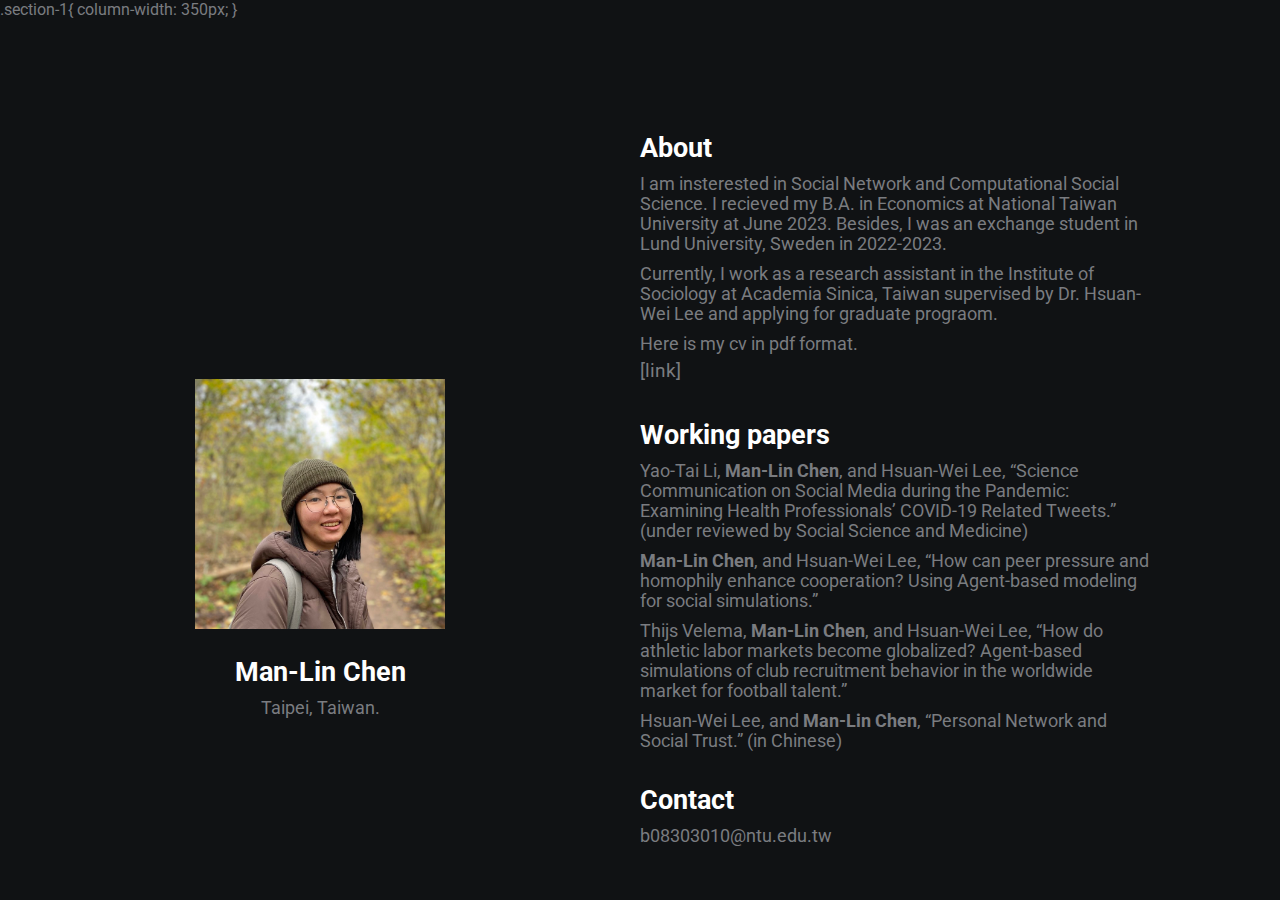
<file: index.html>
<!DOCTYPE html>
<html lang="en">
<head>
    <meta charset="UTF-8">
    <meta name="viewport" content="width=device-width, initial-scale=1.0">
    <meta http-equiv="X-UA-Compatible" content="ie=edge">
    <link rel="stylesheet" href="https://use.fontawesome.com/releases/v5.4.1/css/all.css" integrity="sha384-5sAR7xN1Nv6T6+dT2mhtzEpVJvfS3NScPQTrOxhwjIuvcA67KV2R5Jz6kr4abQsz" crossorigin="anonymous">
    <link rel="stylesheet" href="style.css">
    <title>Man-Lin Chen</title>
    .section-1{
    column-width: 350px;
    }
</head>
<body>
    <div class="grid-2">
        <div class="section-1">
            <img src="pc.jpg" alt="me" style="width:250px;height:250px;">
            <h2>Man-Lin Chen</h2>
            <p>Taipei, Taiwan.</p>
            <a href="https://twitter.com/manlinchen0_0"><i class="fab fa-twitter"></i></a>
            <a href="https://medium.com/@mlchen1412"><i class="fab fa-medium"></i></a>
            <a href="https://github.com/himanlin"><i class="fab fa-github"></i></a>
        </div>
        <div class="section-2">
            
            <h2>About</h2>
            <p>I am insterested in Social Network and Computational Social Science. I recieved my B.A. in Economics at National Taiwan University at June 2023. Besides, I was an exchange student in Lund University, Sweden in 2022-2023.</p>
            <p>Currently, I work as a research assistant in the Institute of Sociology at Academia Sinica, Taiwan supervised by Dr. Hsuan-Wei Lee and applying for graduate prograom.</p>
            <p>Here is my cv in pdf format.<a href="https://drive.google.com/file/d/1StR5g3N93ucI3mnp6v2FWTPpTvq_l65k/view?usp=sharing">[link]</a>
                </p>
            
            <h2>Working papers</h2>
            <p>Yao-Tai Li, <b>Man-Lin Chen</b>, and Hsuan-Wei Lee, “Science Communication on Social Media during the Pandemic: Examining Health Professionals’ COVID-19 Related Tweets.” (under reviewed by Social Science and Medicine)</p>
            <p><b>Man-Lin Chen</b>, and Hsuan-Wei Lee, “How can peer pressure and homophily enhance cooperation? Using Agent-based modeling for social simulations.”</p>
            <p>Thijs Velema, <b>Man-Lin Chen</b>, and Hsuan-Wei Lee, “How do athletic labor markets become globalized? Agent-based simulations of club recruitment behavior in the worldwide market for football talent.”</p>
            <p>Hsuan-Wei Lee, and <b>Man-Lin Chen</b>, “Personal Network and Social Trust.” (in Chinese)</p>
            
            <h2>Contact</h2>
            <p>b08303010@ntu.edu.tw</p>
        </div>
    </div>
</body>
</html>
</file>
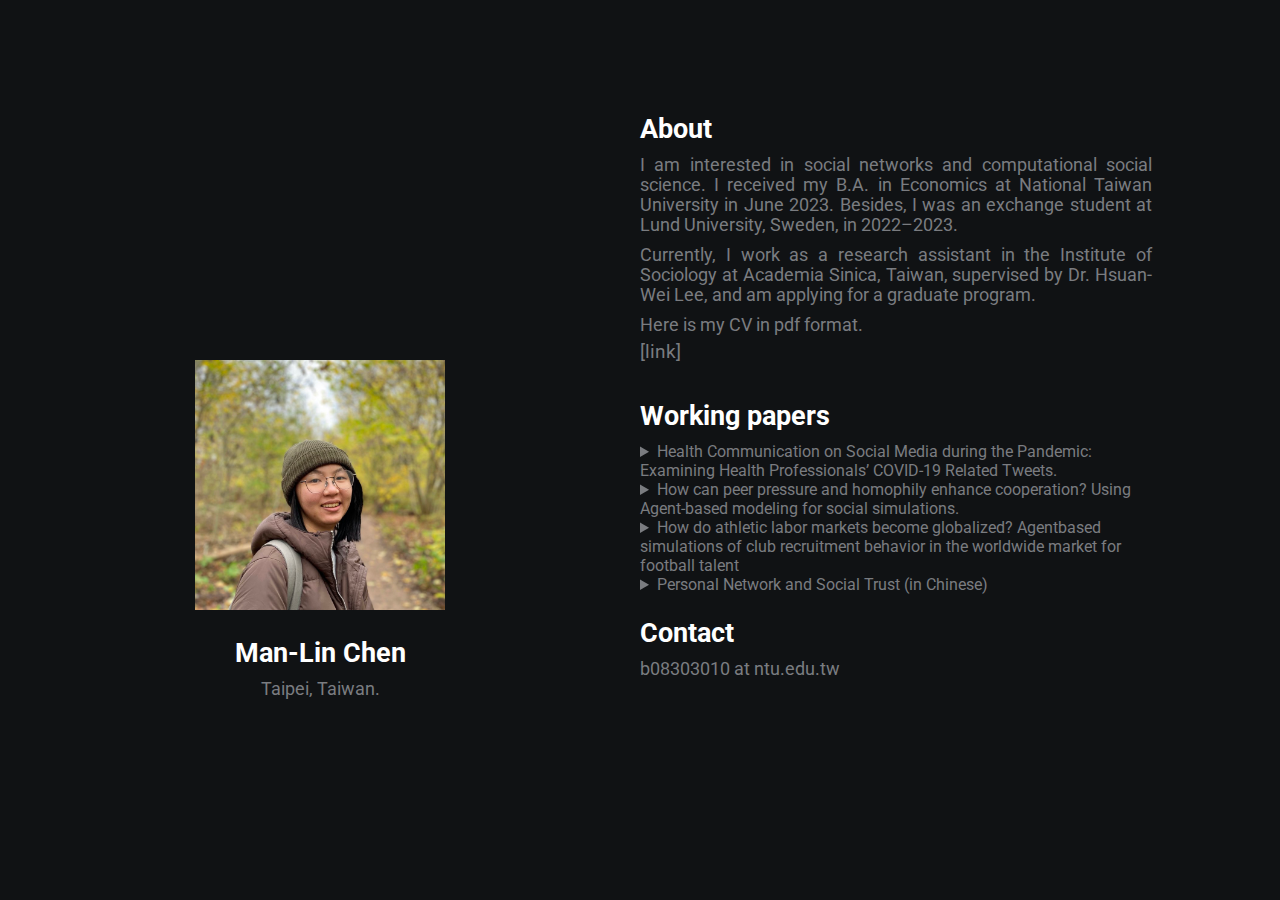
<file: indexxx.html>
<!DOCTYPE html>
<html lang="en">
<head>
    <meta charset="UTF-8">
    <meta name="viewport" content="width=device-width, initial-scale=1.0">
    <meta http-equiv="X-UA-Compatible" content="ie=edge">
    <link rel="stylesheet" href="https://use.fontawesome.com/releases/v5.4.1/css/all.css" integrity="sha384-5sAR7xN1Nv6T6+dT2mhtzEpVJvfS3NScPQTrOxhwjIuvcA67KV2R5Jz6kr4abQsz" crossorigin="anonymous">
    <link rel="stylesheet" href="style.css">
    <title>Man-Lin Chen</title>
</head>
<body>
    <div class="grid-2">
        <div class="section-1">
            <img src="pc.jpg" alt="me" style="width:250px;height:250px;">
            <h2>Man-Lin Chen</h2>
            <p>Taipei, Taiwan.</p>
            <a href="https://twitter.com/manlinchen0_0"><i class="fab fa-twitter"></i></a>
            <a href="https://medium.com/@mlchen1412"><i class="fab fa-medium"></i></a>
            <a href="https://github.com/himanlin"><i class="fab fa-github"></i></a>
        </div>
        <div class="section-2">
            
            <h2>About</h2>
            <p align="justify">I am interested in social networks and computational social science. I received my B.A. in Economics at National Taiwan University in June 2023. Besides, I was an exchange student at Lund University, Sweden, in 2022–2023.</p>
            <p align="justify">Currently, I work as a research assistant in the Institute of Sociology at Academia Sinica, Taiwan, supervised by Dr. Hsuan-Wei Lee, and am applying for a graduate program.</p>
            <p>Here is my CV in pdf format.<a href="https://drive.google.com/file/d/1WOhbvsDoypaSnGHDazGbmjsjFp513bR5/view?usp=sharing">[link]</a>
                </p>
            
            <h2>Working papers</h2>
            <details>
              <summary>
               Health Communication on Social Media during the Pandemic: Examining Health Professionals’ COVID-19 Related Tweets.
              </summary>
              <p align="justify">
                Yao-Tai Li, <b>Man-Lin Chen</b>, and Hsuan-Wei Lee <br>
                (under reviewed by Social Science and Medicine)<br>
                This study focused on the unique communication patterns of health professionals on social media platforms, which are mostly based in the United States, particularly in the context of the pandemic outbreak in the first half of 2020. In this research, I employed empirical quantitative research methodologies, encompassing time series analysis, natural language processing, and social network analysis, to analyze the public conversation that was embedded in the subsequent relationship, changing across the time period. We fill the gap in the literature that mainly discusses how national and international health agencies take actions during pandemics. We use a mixed-methods approach to provide a more systematic understanding of the information shared by health professionals that aligns with their personal political attitudes.<br>
            </details>
            <details>
              <summary>
              How can peer pressure and homophily enhance cooperation? Using Agent-based modeling for social simulations.
              </summary>
              <p align="justify">
                <b>Man-Lin Chen</b>, and Hsuan-Wei Lee<br>
                This study delved into the dynamics of peer pressure and homophily in the context of cooperation, specifically within spatial public good game scenarios. It highlights that a small or medium level of peer pressure and high levels of homophily can enhance cooperative behaviors, potentially addressing social dilemmas like vaccine hesitancy, which poses a risk to society due to the decline in prosocial behavior. To bridge the gap in past collective action literature in sociology, focused on pairwise interaction illustrated by the prisoner's dilemma, the research demonstrates that meso-level forces have an impact on the group interactions of individuals, leading to collective social results.  And I presented this paper at the 2023 annual meeting of the American Sociological Association and the Taiwanese Sociological Association.
                <br>
              </p>
            </details>
            <details>
              <summary>
               How do athletic labor markets become globalized? Agentbased simulations of club recruitment behavior in the worldwide market for football talent
              </summary>
              <p align="justify">
                Thijs Velema, <b>Man-Lin Chen</b>, and Hsuan-Wei Lee<br>
                We collaborated using computational modeling to determine which theory best explains how the labor market globalized, a topic labor sociologists frequently debate. I conducted the simulation of the project. And I presented this paper at the 2021 annual meeting of the Taiwanese Sociological Association and the 2021 World Congress of Sociology of Sport Program. We analyzed and compared the three theoretical ideas in the sport sociological literature about how European clubs drive the globalization of the labor market in the core leagues of world football. In contrast to clubs promulgating globalization through exploiting economic differentials, historical linkages, or cultural-linguistic similarities between countries, the results of this study suggest that clubs might be a more limited force behind globalization as they are constrained by the high costs of global recruitment.     Such an analysis matters for understanding the globalization of athletic labor markets because it provides a more precise understanding of which of the three theoretical ideas provides the most plausible explanation for how the labor market in contemporary professional football has globalized.
                <br>
              </p>
            </details>
            <details>
              <summary>
               Personal Network and Social Trust (in Chinese)
              </summary>
              <p align="justify">
                Hsuan-Wei Lee, and <b>Man-Lin Chen</b><br>
                Motivated by a strong desire to contribute to the community’s welfare, we initiated this research. I analyzed the data. And I wrote the manuscript together with Dr. Lee. Our research investigates the relationships among individual networks and social trust, particularly examining the connections between generalized trust and institutional trust within Taiwanese society. The study analyzes how factors such as the strength of personal networks, social capital, family relationships, and life courses may influence an individual's level of social trust. Our objective is to provide insights into improving social trust by examining the dynamics in Taiwan's context, shaped by East Asian and Chinese cultural differences that set it apart from Western countries. This endeavor contributes to the academic community that has shaped my growth.
                <br>
              </p>
            </details>


            <h2>Contact</h2>
            <p>b08303010 at ntu.edu.tw</p>
            
        </div>
    </div>
</body>
</html>
</file>
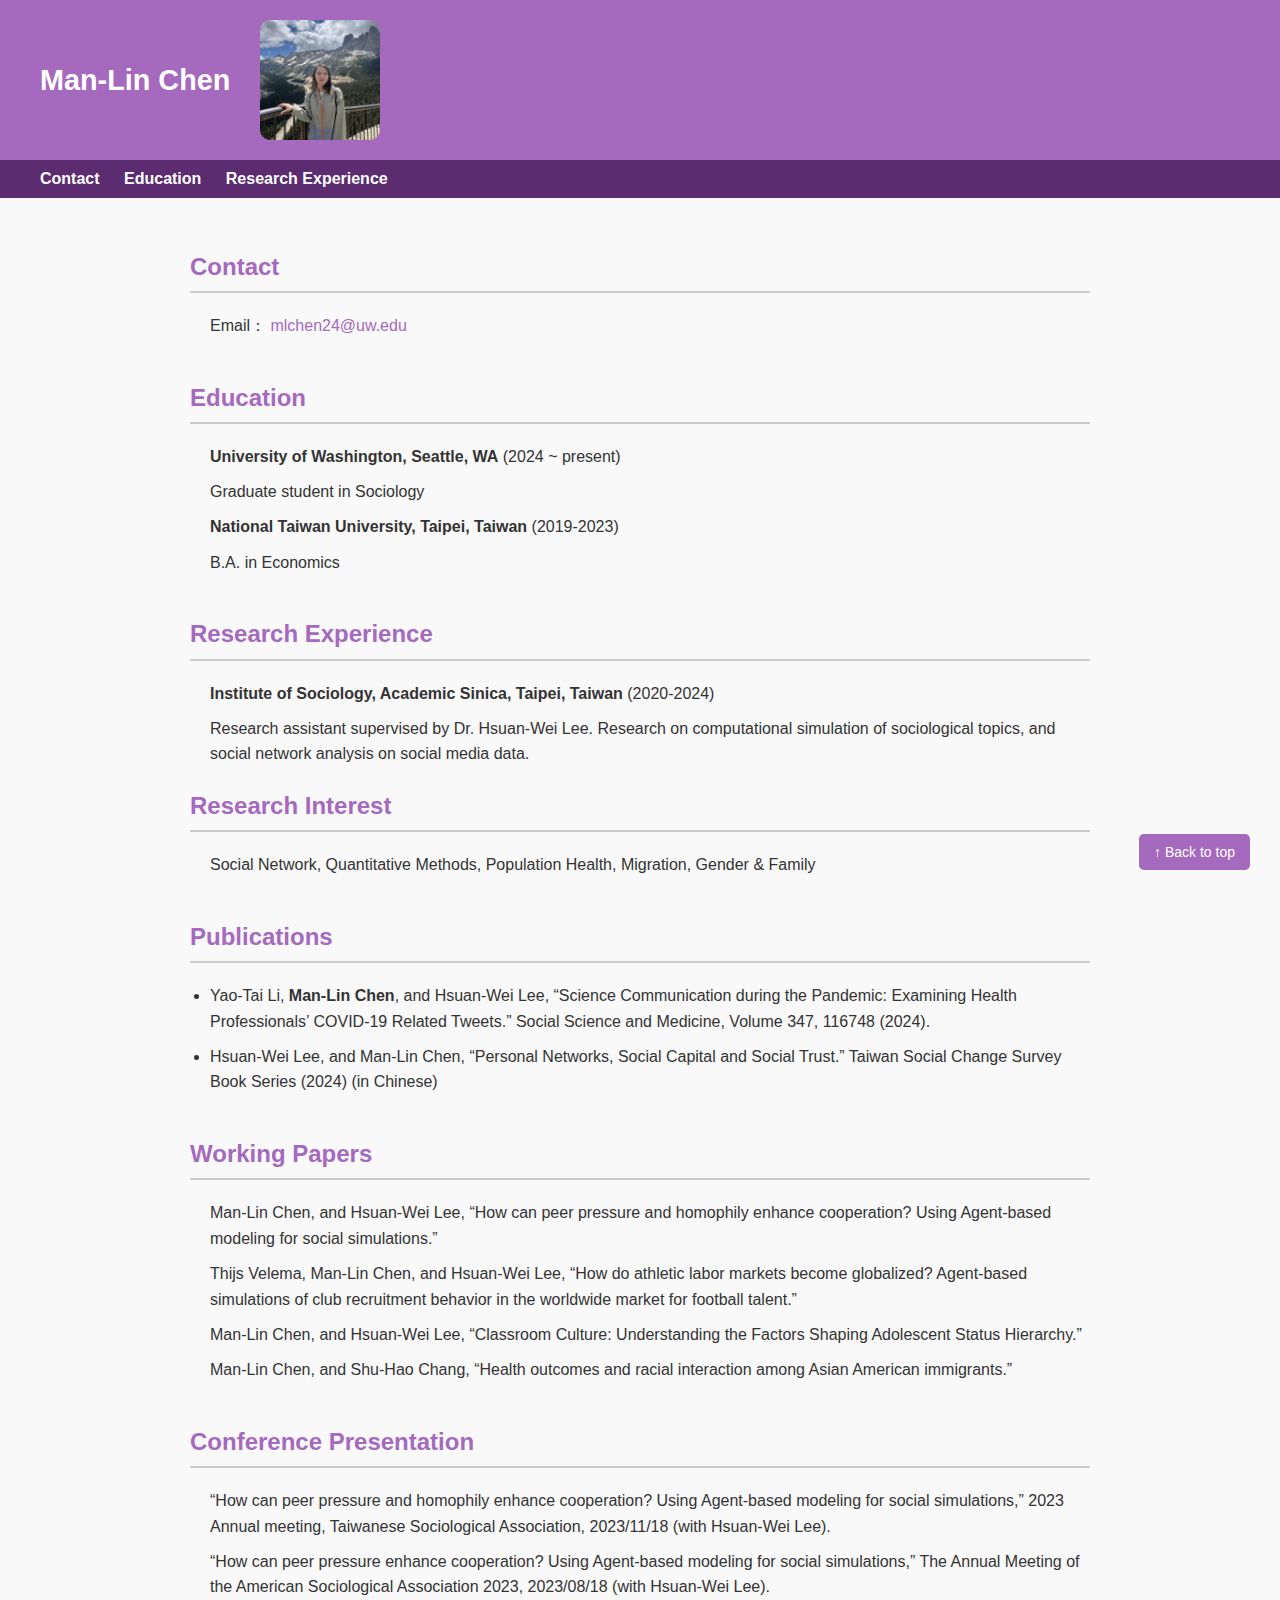
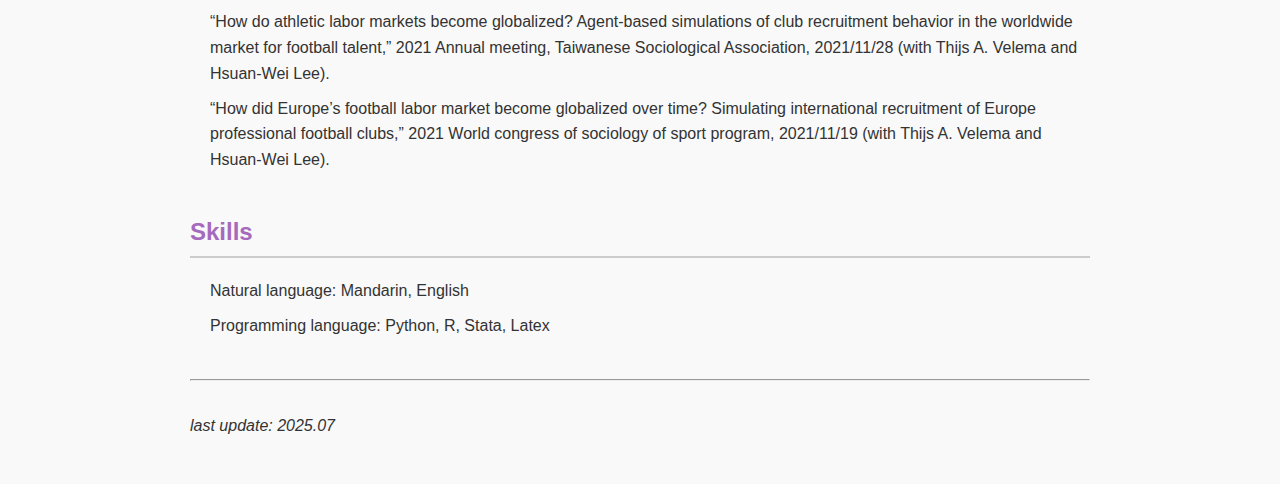
<file: page_ml.html>
<!DOCTYPE html>
<html lang="zh-Hant">

<head>
    <meta charset="UTF-8">
    <title>Man-Lin Chen homepage</title>
    <style>
        body {
            font-family: "Noto Sans TC", Arial, sans-serif;
            margin: 0;
            padding: 0;
            background: #f9f9f9;
            color: #333;
        }

        header {
            display: flex;
            justify-content: space-between;
            align-items: center;
            background-color: #a569bd;
            color: white;
            padding: 20px 40px;
        }

        header .title-block {
            display: flex;
            align-items: center;
        }

        header h1 {
            margin: 0;
            font-size: 1.8em;
        }

        header img {
            height: 120px;
            margin-left: 30px;
            border-radius: 10px;
        }

        nav {
            background: #5b2c6f;
            padding: 10px 40px;
        }

        nav a {
            color: white;
            text-decoration: none;
            margin-right: 20px;
            font-weight: bold;
        }

        nav a:hover {
            text-decoration: underline;
        }

        main {
            max-width: 900px;
            margin: auto;
            padding: 30px 20px;
            line-height: 1.6;
        }

        h2 {
            color: #a569bd;
            border-bottom: 2px solid #ccc;
            padding-bottom: 5px;
        }

        a {
            color: #a569bd;
            text-decoration: none;
        }

        a:hover {
            text-decoration: underline;
        }

        ul {
            list-style: none;
            padding-left: 20px;
        }

        li {
            margin-bottom: 0.6em;
        }

        section {
            margin-bottom: 2.5em;
        }

        hr {
            margin: 2em 0;
        }

        #topBtn {
            position: fixed;
            bottom: 30px;
            right: 30px;
            background-color: #a569bd;
            color: white;
            border: none;
            padding: 10px 15px;
            border-radius: 5px;
            cursor: pointer;
            font-size: 14px;
        }

        #topBtn:hover {
            background-color: #a569bd;
        }
    </style>
</head>

<body>

    <!-- Header with photo -->
    <header>
        <div class="title-block">
            <h1>Man-Lin Chen</h1>
            <img src="your-photo.jpg" alt="photo">
        </div>
    </header>

    <!-- Navigation bar -->
    <nav>
        <a href="#contact">Contact</a>
        <a href="#education">Education</a>
        <a href="#research">Research Experience</a>
    </nav>

    <main>


        <section id="contact">
            <h2>Contact</h2>
            <ul>
                <li>Email：
                    <a href="mailto:mlchen24@uw.edu">mlchen24@uw.edu</a>
                </li>
            </ul>
        </section>

        <section id="education">
            <h2>Education</h2>
            <ul>
                <li><b>University of Washington, Seattle, WA</b> (2024 ~ present)</li>
                <li>Graduate student in Sociology</li>
                <li><b>National Taiwan University, Taipei, Taiwan</b> (2019-2023)</li>
                <li>B.A. in Economics</li>
            </ul>
        </section>

        <section id="research">
            <h2>Research Experience</h2>
            <ul>
                <li><b>Institute of Sociology, Academic Sinica, Taipei, Taiwan</b> (2020-2024)</li>
                <li>Research assistant supervised by Dr. Hsuan-Wei Lee. Research on computational simulation of
                    sociological topics, and social network analysis on social media data.</li>
            </ul>
            <h2>Research Interest</h2>
            <ul>
                <li>Social Network, Quantitative Methods, Population Health, Migration, Gender & Family </li>
            </ul>
        </section>

        <section>
            <h2>Publications </h2>
            <ul style="list-style-type: disc; padding-left: 20px;">
                <li> Yao-Tai Li, <b>Man-Lin Chen</b>, and Hsuan-Wei Lee, “Science Communication during the Pandemic:
                    Examining Health Professionals’ COVID-19 Related Tweets.” Social Science and Medicine, Volume 347,
                    116748 (2024).</li>
                <li> Hsuan-Wei Lee, and <b></b>Man-Lin Chen</b>, “Personal Networks, Social Capital and Social Trust.”
                    Taiwan Social Change Survey Book Series (2024) (in Chinese)</li>
            </ul>
        </section>

        <section>
            <h2>Working Papers</h2>
            <ul>
                <li>Man-Lin Chen, and Hsuan-Wei Lee, “How can peer pressure and homophily enhance cooperation? Using
                    Agent-based modeling for social simulations.” </li>
                <li>Thijs Velema, Man-Lin Chen, and Hsuan-Wei Lee, “How do athletic labor markets become globalized?
                    Agent-based simulations of club recruitment behavior in the worldwide market for football talent.”
                </li>
                <li>Man-Lin Chen, and Hsuan-Wei Lee, “Classroom Culture: Understanding the Factors Shaping Adolescent
                    Status Hierarchy.”</li>
                <li>Man-Lin Chen, and Shu-Hao Chang, “Health outcomes and racial interaction among Asian American
                    immigrants.”</li>
            </ul>
        </section>

        <section>
            <h2>Conference Presentation</h2>
            <ul>
                <li>“How can peer pressure and homophily enhance cooperation? Using Agent-based modeling for social
                    simulations,” 2023 Annual meeting, Taiwanese Sociological Association, 2023/11/18 (with Hsuan-Wei
                    Lee).</li>
                <li>“How can peer pressure enhance cooperation? Using Agent-based modeling for social simulations,” The
                    Annual Meeting of the American Sociological Association 2023, 2023/08/18 (with Hsuan-Wei Lee).</li>
                <li>“How do athletic labor markets become globalized? Agent-based simulations of club recruitment
                    behavior in the worldwide market for football talent,” 2021 Annual meeting, Taiwanese Sociological
                    Association, 2021/11/28 (with Thijs A. Velema and Hsuan-Wei Lee).</li>
                <li>“How did Europe’s football labor market become globalized over time? Simulating international
                    recruitment of Europe professional football clubs,” 2021 World congress of sociology of sport
                    program, 2021/11/19 (with Thijs A. Velema and Hsuan-Wei Lee).</li>
            </ul>
        </section>

        <section>
            <h2>Skills</h2>
            <ul>
                <li>Natural language: Mandarin, English</li>
                <li>Programming language: Python, R, Stata, Latex</li>
            </ul>
        </section>

        <hr>
        <p><em>last update: 2025.07</em></p>
    </main>

    <!-- Scroll to Top Button -->
    <button id="topBtn" onclick="window.scrollTo({ top: 0, behavior: 'smooth' });">↑ Back to top</button>

</body>

</html>
</file>
<file: style.css>
/* global */
@import url('https://fonts.googleapis.com/css?family=Roboto');

.grid-2{
    display: grid;
    grid-template-columns: repeat(2,1fr);
}

body{
    margin: 0;
    padding: 0;
    font-family: 'Roboto', sans-serif;
    background-color: #101214;
    color: #7A7C80;

}

h2,.white{
    color: #fff;
}

a{
    color: #7A7C80;
    text-decoration: none;
}
/* section 1 */
.section-1{
    padding-top: 40vh;
    text-align: center;
}

.section-1 p{
    font-size: 1.1rem;
    padding-bottom: 10px;
    margin:0;
}

.section-1 h2{
    font-size: 1.7rem;
    margin-bottom: 10px;
}

.section-1 a{
    font-size: 1.5rem;
    padding: 10px;
}
/* section 2 */
.section-2{
    padding-top: 10vh;
    width: 80%;
}

.section-2 h2{
    font-size: 1.7rem;
    margin-bottom: 10px;
}

.section-2 p{
    font-size: 1.1rem;
    padding-bottom: 10px;
    margin:0;
}

.section-2 a{
    display: block;
    padding: 5px;
    font-size: 1.2rem;
    padding-left: 0;
    width: 100px;
}
/* animations / utilities */
.section-2 a:hover{
    font-size: 1.3rem;
    color: #fff;
    cursor: pointer;
    transition: 0.2s;
}

.section-1 a:hover{
    color: #fff;
    cursor: pointer;
    transition: 0.3s;
}

.white:hover{
    position: relative;
    padding-left: 10px;
}

/* media queres */
@media(max-width:780px){
    .grid-2{
        grid-template-columns: 1fr;
    }
    .section-1{
        padding:0;
        padding-top: 5rem;
    }
    .section-2{
        padding: 0;
        padding-left: 1.5rem;
        padding-top: 2rem;
    }
}
</file>
